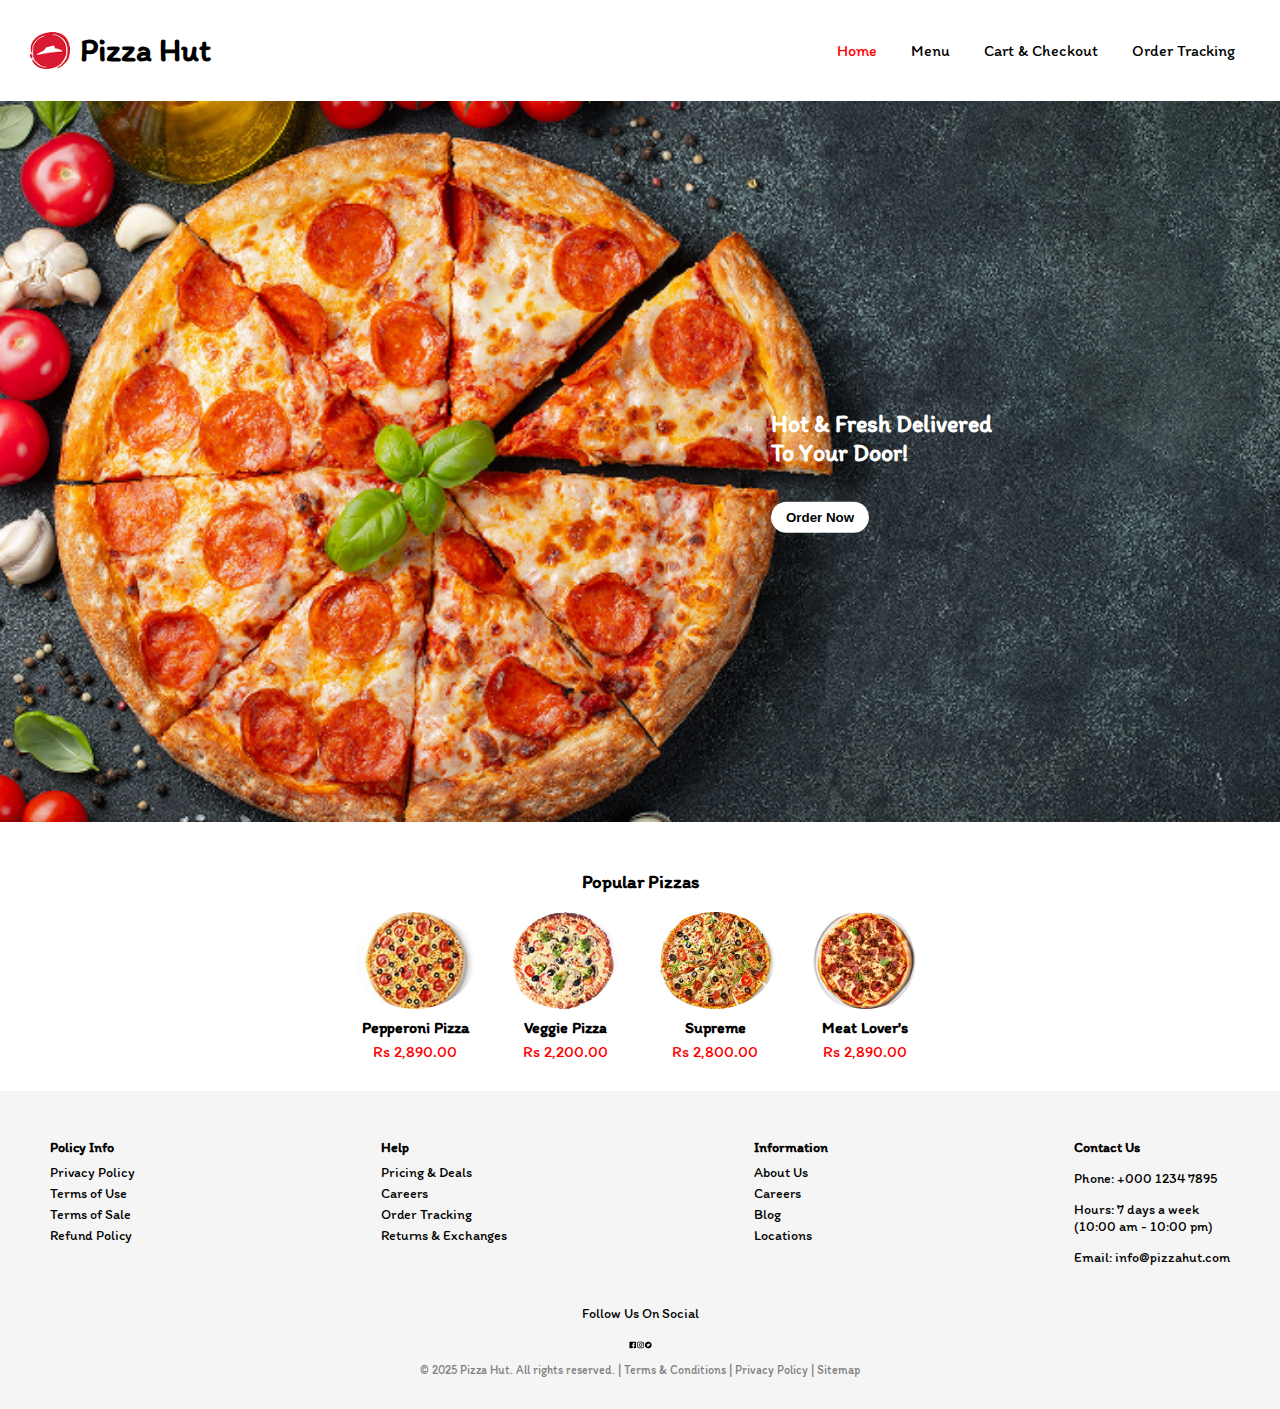
<file: index.html>
<!DOCTYPE html>
<html lang="en">
<head>
    <meta charset="UTF-8">
    <meta name="viewport" content="width=device-width, initial-scale=1.0">
    <title>Pizza Hut</title>
    <link rel="stylesheet" href="style.css">
    <link rel="preconnect" href="https://fonts.googleapis.com">
<link rel="preconnect" href="https://fonts.gstatic.com" crossorigin>
<link href="https://fonts.googleapis.com/css2?family=Itim&display=swap" rel="stylesheet">
    <link href="https://fonts.googleapis.com/css2?family=Itim&family=Irish+Grover&display=swap" rel="stylesheet">
</head>
<body>

    <!-- Navigation -->
    <header>
        <div class="logo">
            <img src="images/image 1.png" alt="Pizza Hut Logo">
            <h1>Pizza Hut</h1>
        </div>
        <nav>
            <a href="#" class="active">Home</a>
            <a href="#">Menu</a>
            <a href="#">Cart & Checkout</a>
            <a href="#">Order Tracking</a>
        </nav>
    </header>

    <!-- Hero Section -->
    <section class="hero">
        <img src="images/Rectangle 2.png" alt="Pizza">
        <div class="hero-text">
            <h2>Hot & Fresh Delivered To Your Door!</h2>
            <button>Order Now</button>
        </div>
    </section>

    <!-- Popular Pizzas -->
    <section class="popular">
        <h3>Popular Pizzas</h3>
        <div class="pizza-list">
            <div class="pizza-item">
                <img src="images/Rectangle 5.png" alt="Pepperoni Pizza">
                <p>Pepperoni Pizza</p>
                <span>Rs 2,890.00</span>
            </div>
            <div class="pizza-item">
                <img src="images/Rectangle 6.png" alt="Veggie Pizza">
                <p>Veggie Pizza</p>
                <span>Rs 2,200.00</span>
            </div>
            <div class="pizza-item">
                <img src="images/Rectangle 7.png" alt="Supreme Pizza">
                <p>Supreme</p>
                <span>Rs 2,800.00</span>
            </div>
            <div class="pizza-item">
                <img src="images/Rectangle 8.png" alt="Meat Lovers">
                <p>Meat Lover's</p>
                <span>Rs 2,890.00</span>
            </div>
        </div>
    </section>

    <!-- Footer -->
    <footer>
        <div class="footer-sections">
            <div>
                <h4>Policy Info</h4>
                <a href="#">Privacy Policy</a>
                <a href="#">Terms of Use</a>
                <a href="#">Terms of Sale</a>
                <a href="#">Refund Policy</a>
            </div>
            <div>
                <h4>Help</h4>
                <a href="#">Pricing & Deals</a>
                <a href="#">Careers</a>
                <a href="#">Order Tracking</a>
                <a href="#">Returns & Exchanges</a>
            </div>
            <div>
                <h4>Information</h4>
                <a href="#">About Us</a>
                <a href="#">Careers</a>
                <a href="#">Blog</a>
                <a href="#">Locations</a>
            </div>
            <div>
                <h4>Contact Us</h4>
                <p>Phone: +000 1234 7895</p>
                <p>Hours: 7 days a week<br>(10:00 am - 10:00 pm)</p>
                <p>Email: info@pizzahut.com</p>
            </div>
        </div>
        <div class="social">
            <p>Follow Us On Social</p>
            <img src="images/Rectangle 10.png" alt="Facebook, Instagram">
        </div>
        <p class="footer-bottom">© 2025 Pizza Hut. All rights reserved. | Terms & Conditions | Privacy Policy | Sitemap</p>
    </footer>

</body>
</html>
</file>
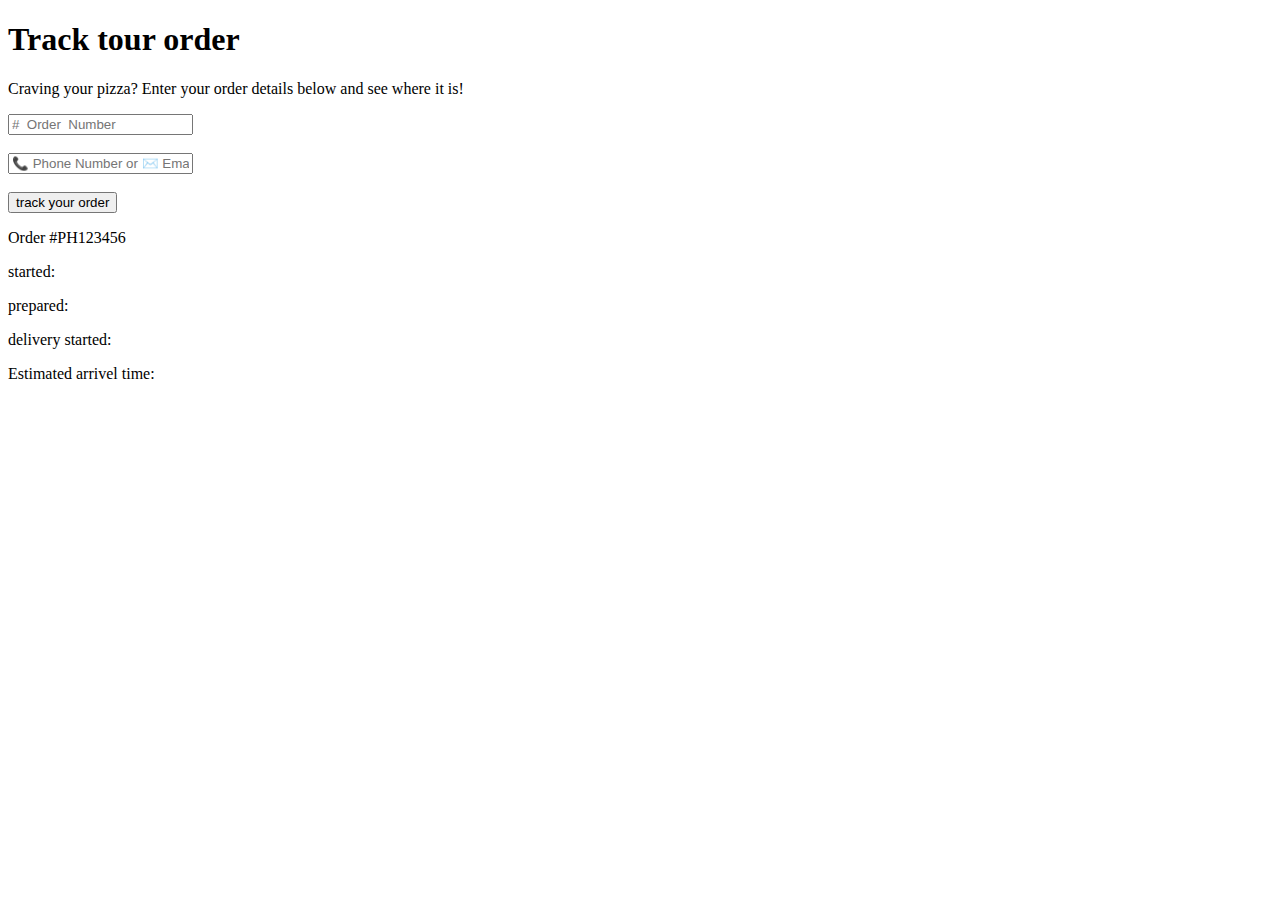
<file: ordertracking.html>
<!DOCTYPE html>
<html lang="en">
<head>
    <meta charset="UTF-8">
    <meta name="viewport" content="width=device-width, initial-scale=1.0">
    <title>Document</title>
</head>
<body>
    <div>
        <h1>Track tour order</h1>
        <p class="title">Craving your pizza? Enter your order details below and see where it is!</p>
        <form>
            <input type="text"placeholder="#  Order  Number"><br><br>
            <input type="text"placeholder="📞 Phone Number or ✉️ Email"><br><br>
            <input type="submit" value="track your order">
        </form>
    </div>
    <div>
        <p>Order #PH123456<P>
        <p>started:</p>
        <p>prepared:<p>
        <p>delivery started:<p>
        <p>Estimated arrivel time:</p>




    </div>
</body>
</html>
</file>
<file: style.css>
body {
    font-family: 'Itim', cursive;
    margin: 0;
    padding: 0;
}

/* Header */
header {
    display: flex;
    justify-content: space-between;
    align-items: center;
    padding: 10px 30px;
    background: white;
    box-shadow: 0 2px 5px rgba(0,0,0,0.1);
}
.logo {
    display: flex;
    align-items: center;
}
.logo img {
    width: 40px;
    margin-right: 10px;
}
nav a {
    margin: 0 15px;
    text-decoration: none;
    color: black;
}
nav a.active {
    color: red;
}

/* Hero Section */
.hero {
    position: relative;
    text-align: center;
}
.hero img {
    width: 100%;
    display: block;
}
.hero-text 
   {
    font-family: 'Itim', cursive; /* Use 'Itim' font, with a fallback */
    font-weight: 400; /* Set the font weight to 400 (Regular) */
    font-size: 36px; /* Set the font size to 36px */
    line-height: 1.2; /* Adjust line height for better spacing. Figma's 100% line height can be difficult to replicate perfectly in CSS, so 1.2 or 1.1 is a good starting point. */
    margin-bottom: 20px; /* Keep the existing margin */
    font: #FFFFFF;
    position: absolute;
    top: 50%;
    left: 70%;
    transform: translate(-50%, -50%);
    text-align: left;
}
.hero-text h2 {
    color: white;
    font-size: 24px;
    max-width: 250px;
}
.hero-text button {
    background: white;
    border: none;
    padding: 8px 15px;
    cursor: pointer;
    border-radius: 20px;
    font-weight: bold;
}

/* Popular Pizzas */
.popular {
    text-align: center;
    padding: 30px 0;
}
.pizza-list {
    display: flex;
    justify-content: center;
    gap: 30px;
}
.pizza-item img {
    width: 120px;
    border-radius: 50%;
}
.pizza-item p {
    margin: 5px 0;
    font-weight: bold;
}
.pizza-item span {
    color: red;
}

/* Footer */
footer {
    background: #f5f5f5;
    padding: 20px 40px;
    font-size: 14px;
}
.footer-sections {
    display: flex;
    justify-content: space-between;
    flex-wrap: wrap;
}
.footer-sections div {
    margin: 10px;
}
.footer-sections h4 {
    margin-bottom: 8px;
}
.footer-sections a {
    display: block;
    color: black;
    text-decoration: none;
    margin-bottom: 4px;
}
.social {
    text-align: center;
    margin-top: 15px;
}
.social img {
    width: 25px;
    margin: 0 5px;
}
.footer-bottom {
    text-align: center;
    margin-top: 10px;
    font-size: 12px;
    color: gray;
}
</file>
